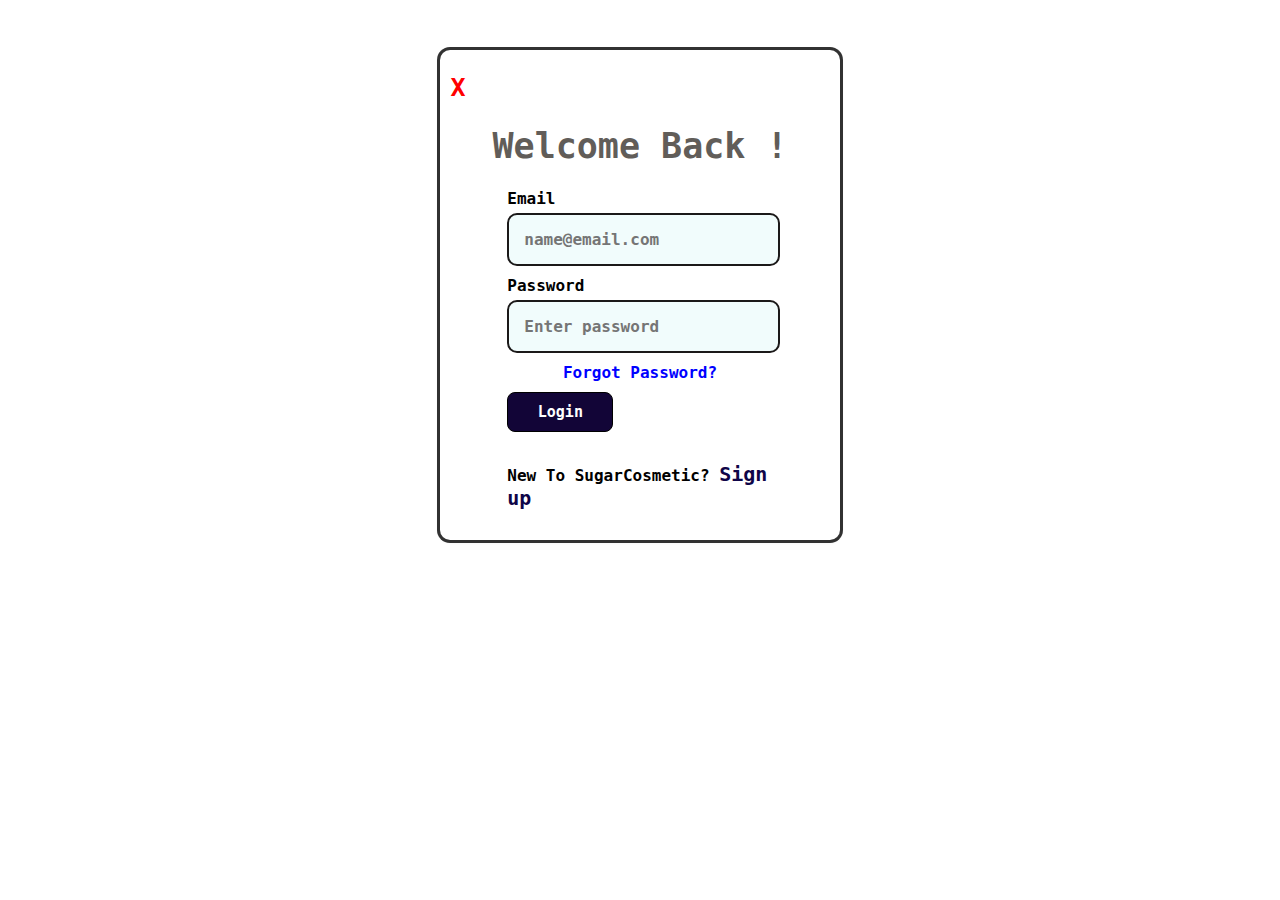
<file: signin.html>
<!DOCTYPE html>
<html lang="en">

<head>
    <meta charset="UTF-8">
    <meta http-equiv="X-UA-Compatible" content="IE=edge">
    <meta name="viewport" content="width=device-width, initial-scale=1.0">
    <title>Document</title>
    <style>
        * {
            color: #000000;
            font-family: monospace;
            font-size: 16px;
            font-weight: 600;
        }

        .wrapper {
        box-shadow: rgba(44, 43, 43, 0.16) 0px 1px 4px,
          rgb(51, 51, 51) 0px 0px 0px 3px;
        width: 30%;
        max-width: 100%;
        margin: auto;
        padding: 10px;
        border-radius: 10px;
        text-align: start;
        margin-top: 50px;
      }

        h5 {
            margin: 10px 0px 5px 0px;
        }

     

        a#signup {
            color: #0f0548;
            font-size: 20px;
            font-weight: 600;
        }

        div#img .form-group input:focus {
            outline: none;
        }

        form.form {
            text-align: start;
        }

        input#user,
        input#pass {
            padding: 15px;
        width: 90%;
        background-color: #f1fcfc;
        border: solid 2px #1b1919;
        border-radius: 10px;
        color: white;
        }


        h1 {
            font-size: 35px;
            color: #615d59;
        }

        .headline {

            text-align: center;
            color: #888888;
            margin-top: -40px;
        }

        .signin {
            width: 70%;
            text-align: inherit;
            margin-left: 90px;
            margin: auto;
        }

        p.forget {
            font-size: 20px;
        }

        a {
            text-decoration: none;
        }

        button.btn {
            padding: 10px;
            width: 40%;
            background-color: #120537;;
            color: rgb(255, 255, 255);
            font-size: 15px;
            border: solid 1px #000000;
            cursor: pointer;
            border-radius: 8px;
            font-weight: 600;
        }

        h5.forget {
            text-align: center;
            color: blue;
            margin-bottom: 10px;
        }


        .account-exist {
            padding: 30px 0px 20px 0px;
            font-family: monospace;
            font-weight: 600;
        }


        h2.close {
         
            cursor: pointer;
        }
        span {
    color: red;
    font-size: 25px;
}

        #form {
            /* background-color: #182834; */
            text-align: center;
        }

        @media screen and (max-width: 780px) {
            .wrapper{
                width: 90%;
                margin: auto;
                height: 100%;
            }

            button.btn {
                width: 40%;
            }
        }
    </style>

</head>

<body>
    <div class="wrapper">
        <h2 class="close"><span>X</span></h2>
        <div id="form">
            <h1>Welcome Back !</h1>

            <form class="form" method="post" action="#">
                <div class="signin">
                    <div class="form-group">
                        <h5>Email</h5>
                        <input placeholder="name@email.com" type="email" required="#" id="user">
                    </div>
                    <div class="form-group">
                        <h5>Password</h5>
                        <input placeholder="Enter password" type="password" required="#" id="pass">
                        <a href="#">
                            <h5 class="forget">Forgot Password?</h5>
                        </a>
                    </div>
                    <button type="submit" class="btn">Login</button>

                    <div class="account-exist">
                        New To SugarCosmetic? <a href="signup.html" id="signup">Sign up</a>
                    </div>
                </div>
            </form>
        </div>
        <!-- <script src="signIn.js"></script> -->
</body>

</html>

<script>
    var userData = JSON.parse(localStorage.getItem("userDatabase"));
    console.log(userData)
    var form = document.querySelector(".form");
    form.addEventListener("submit", addDetails);

    function addDetails() {
        event.preventDefault()

        var email = document.querySelector("#user").value
        var password = document.querySelector("#pass").value


        for (var i = 0; i < userData.length; i++) {
            if ((email == userData[i].email) && (password == userData[i].password)) {
                alert("login successfull");
                window.location.href = "index.html";
                break;
            }
            else {
                alert("Invalid Email or Password");
                break;
            }
        }
    }
    document.querySelector(".close").addEventListener("click", function () {
        document.querySelector(".close").style.display = "none"
        window.location.href = "index.html"
        //console.log(hello)
    })

</script>
</file>
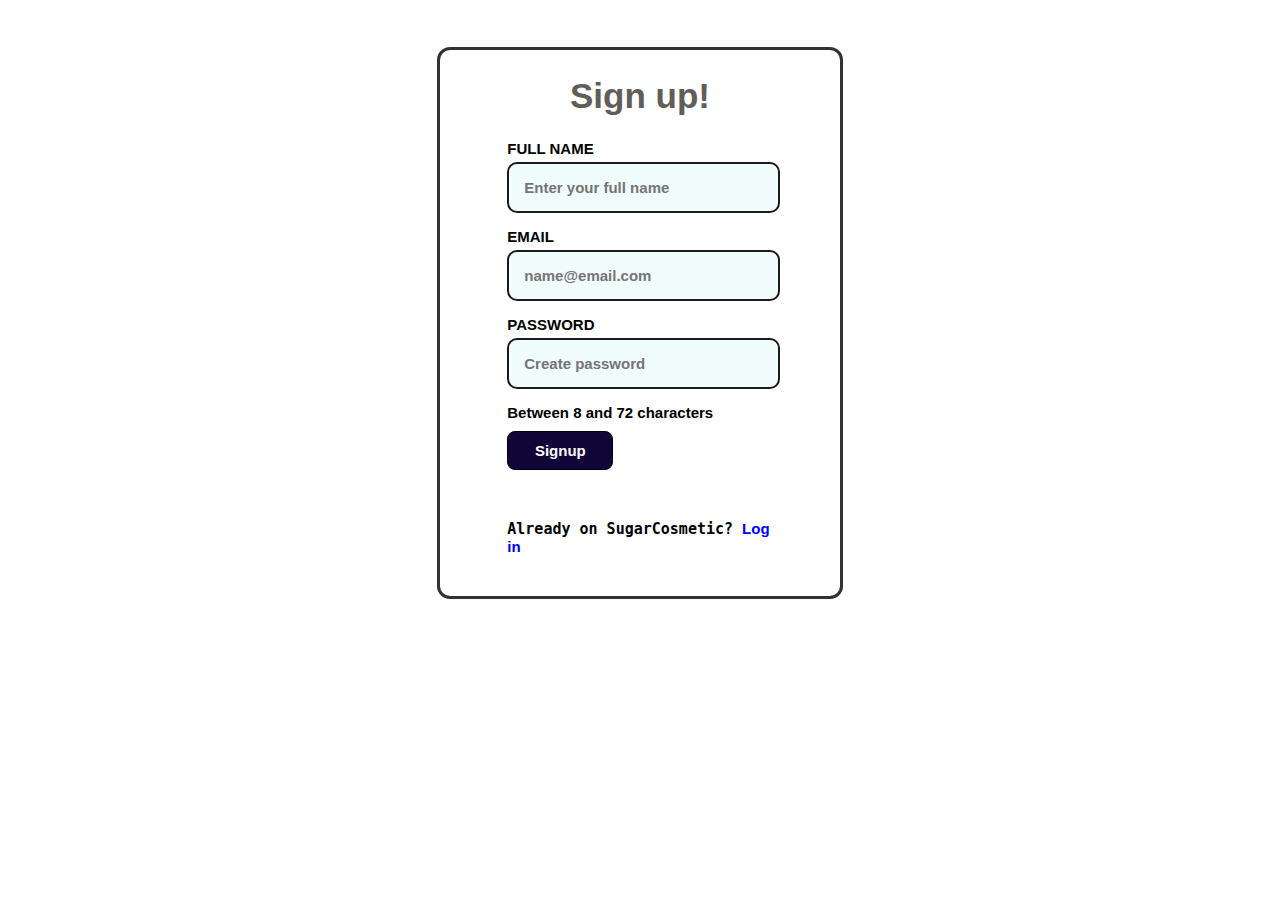
<file: signup.html>
<!DOCTYPE html>
<html lang="en">
  <head>
    <meta charset="UTF-8" />
    <meta http-equiv="X-UA-Compatible" content="IE=edge" />
    <meta name="viewport" content="width=device-width, initial-scale=1.0" />
    <title>Document</title>
    <style>
      * {
        color: #000000;
        font-family: sans-serif;
        font-size: 15px;
        font-weight: 600;
      }
      .wrapper .form-group input:focus {
        outline: none;
      }

      .signup > div {
        margin-bottom: 10px;
        text-align: start;
      }

      .account-exist {
        text-align: center;
        margin-top: 20px;
      }

      small {
        color: red;
        text-align: center;
      }

      .close {
        cursor: pointer;
        color: white;
        font-size: 20px;
        margin-top: -45px;
      }

      h5 {
        margin: 15px 0px 5px 0px;
      }

      .wrapper {
        box-shadow: rgba(44, 43, 43, 0.16) 0px 1px 4px,
          rgb(51, 51, 51) 0px 0px 0px 3px;
        width: 30%;
        max-width: 100%;
        margin: auto;
        padding: 10px;
        border-radius: 10px;
        text-align: start;
        margin-top: 50px;
      }

      a#signup {
        color: #0f0548;
        font-size: 20px;
        font-weight: 600;
      }

      div#img .form-group input:focus {
        outline: none;
      }

      form.form {
        text-align: start;
      }

      input.name,
      input.email,
      input.password {
        padding: 15px;
        width: 90%;
        background-color: #f1fcfc;
        border: solid 2px #1b1919;
        border-radius: 10px;
        color: white;
      }

      h1 {
            font-size: 35px;
            color: #615d59;
        }

      .headline {
        text-align: center;
        color: #888888;
        margin-top: -40px;
      }

      .signup {
        width: 70%;
        text-align: inherit;
        margin-left: 90px;
        margin: auto;
      }

      p.forget {
        font-size: 20px;
      }

      a {
        text-decoration: none;
        color: blue;
      }

      button.btn {
        padding: 10px;
        width: 40%;
        background-color: #120537;
        color: rgb(255, 255, 255);
        font-size: 15px;
        border: solid 1px #000000;
        cursor: pointer;
        border-radius: 8px;
        font-weight: 600;
      }

      h5.forget {
        text-align: center;
        color: blue;
      }

      .account-exist {
        padding: 30px 0px 20px 0px;
        font-family: monospace;
        font-weight: 600;
      }

      h2.close {
        margin: 0px;
        /* padding: 40px; */
        padding-left: -4px;
        padding-top: 10px;
        cursor: pointer;
      }

      #form {
        /* background-color: #182834; */
        text-align: center;
      }
      .para {
        text-align: start;
        margin-left: 60px;
        font-size: 20px;
      }

      @media screen and (max-width: 780px) {
        .wrapper {
          width: 90%;
          margin: auto;
          height: 100%;
        }
        button.btn {
          width: 40%;
        }
      }
    </style>
  </head>

  <body>
    <div class="wrapper">
      <h2 class="close">X</h2>
      <div class="headline">
        <h1>Sign up!</h1>
        <!-- <div class="para">
          You can buy SugarCosmetic products on your own wish
        </div> -->
      </div>
      <form class="form" name="myForm">
        <div class="signup">
          <div class="form-group">
            <h5>FULL NAME</h5>
            <input
              placeholder="Enter your full name"
              type="text"
              class="name"
            />
          </div>

          <div class="form-group">
            <h5>EMAIL</h5>
            <input placeholder="name@email.com" type="email" class="email" />
          </div>

          <div class="form-group">
            <h5>PASSWORD</h5>
            <input
              placeholder="Create password"
              type="password"
              class="password"
            />
            <h5>Between 8 and 72 characters</h5>
          </div>

          <button type="submit" class="btn">Signup</button>

          <div class="account-exist">
            Already on SugarCosmetic?
            <a href="signin.html" id="login">Log in</a>
          </div>
        </div>
      </form>
    </div>
  </body>
</html>

<script>
  document.querySelector(".form").addEventListener("submit", addData);

  var userData = JSON.parse(localStorage.getItem("userDatabase")) || [];
  console.log(userDatabase);
  function addData(event) {
    event.preventDefault();

    var name = document.querySelector(".name").value;
    var email = document.querySelector(".email").value;
    var password = document.querySelector(".password").value;

    if (name == "") {
      alert("username should not be empty");
    }
    if (name.length <= 2 && name.length > 0) {
      alert("username is too short");
    } else if (email.length == "") {
      alert("please fill your email");
    } else if (email.length <= 10) {
      alert("please fill a valid email");
    } else if (password == "") {
      alert("please fill password");
    } else if (password.length <= 6) {
      alert("password length must be minimum 8 character");
    } else {
      var userObj = {
        name: name,
        email: email,
        password: password,
      };

      userData.push(userObj);
      // console.log(userData);
      localStorage.setItem("userDatabase", JSON.stringify(userData));

      alert("Register successfully");
      window.location.href = "signin.html";
    }
  }
  document.querySelector(".close").addEventListener("click", function () {
    document.querySelector(".wrapper").style.display = "none";
    window.location.href = "index.html";
  });
</script>
</file>
